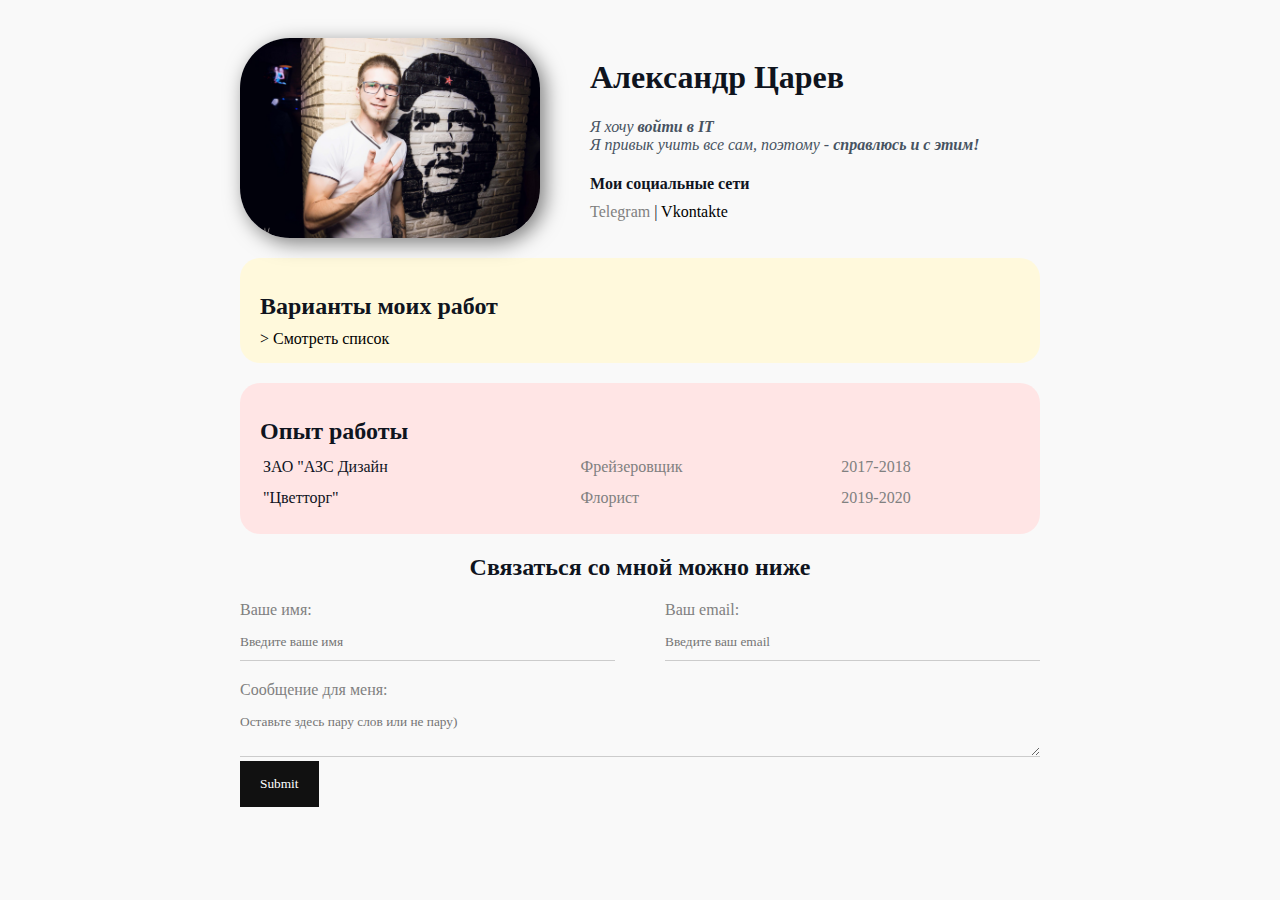
<file: index.html>
<!DOCTYPE html>
<html>

<head>
    <meta charset="UTF-8">
    <title>Tsarev CV</title>
    <link href="styles.css" rel="stylesheet" />
</head>

<body>
    <div class="container">
        <div class="info">
            <img src="avatar.jpg" alt="Здесь должен быть я" class="avatar">
            <div class="info-text">
                <h1>Александр Царев</h1>
                <p>Я хочу
                    <strong>войти в IT</strong>
                </p>
                <p>Я привык учить все сам, поэтому -
                    <strong>справлюсь и с этим!</strong>
                </p>
                <h4>Мои социальные сети</h4>

                <a href="" target="_blank">Telegram</a>
                |
                <a href="https://vk.com/idballage" target="_blank">Vkontakte</a>
            </div>
        </div>
        <div class="card bg-yellow">
            <h2>Варианты моих работ</h2>
            <a href="examples.html">> Смотреть список</a>
        </div>

        <div class="card bg-red">
            <table class="table">
                <h2>Опыт работы</h2>
                <tr>
                    <td>ЗАО "АЗС Дизайн</td>
                    <td>Фрейзеровщик</td>
                    <td>2017-2018</td>
                </tr>
                <tr>
                    <td>"Цветторг"</td>
                    <td>Флорист</td>
                    <td>2019-2020</td>
                </tr>
            </table>
        </div>

        <div class="contact">
            <h2>Связаться со мной можно ниже</h2>
            <form action="/">
                <div class="row">
                    <div class="form-group">
                        <label for="name">Ваше имя:</label>
                        <input type="text" id="name" placeholder="Введите ваше имя">
                    </div>
                    <div class="form-group">
                        <label for="email">Ваш email:</label>
                        <input type="email" id="email" placeholder="Введите ваш email">
                    </div>
                </div>
                <div class="form-group">
                    <label for="message">Сообщение для меня:</label>
                    <textarea id="message" placeholder="Оставьте здесь пару слов или не пару)"></textarea>
                </div>
                <input class="btn" type="submit">
            </form>
        </div>
        <div class="position">
            <div class="box"></div>
        </div>
    </div>
</body>

</html>
</file>
<file: styles.css>
body {
    background-color: #f9f9f9;
    color: #0f141e;

    font-size: 16px;
    font-weight: normal;
    font-family:'Times New Roman', Times, serif ;
}

a {
    color: black;
    text-decoration: none;
}

a:hover {
    text-decoration: underline;
}

a:active {
    color: blue;
}

a:visited {
    color: gray;
}

.avatar {
    width: 300px;
    border-radius: 50px;
    box-shadow: 5px 5px 20px rgba(0, 0, 0, 0.5);
}

.info {
    display: flex;
    margin-bottom: 20px;
}

@media (max-width: 700px) {
    .info {
        display: block;
        text-align: center;
    }
}

.info-text {
    margin-left: 50px;
}

.info-text h4 {
    margin-bottom: 10px;
}

.info p {
    color:rgb(71, 83, 97);
    margin: 0;
    font-style: italic;
}

/* Box Model */
.container {
    padding-top: 30px;
    max-width: 800px;
    margin: auto;
}

/* .social {
    background: red;
    padding: 10px;

} */

.card {
    background: red;
    padding: 15px 20px;
    margin-bottom: 20px;
    border-radius: 20px;
}

.card h2 {
    margin-bottom: 10px;
}

.bg-yellow {
    background: #fff9dc;
}

.bg-red {
    background: #ffe5e5;
}

.table {
    width: 100%;
}

.table td {
    padding-bottom: 10px;
}

.table td:nth-child(2),
.table td:nth-child(3) {
    color: gray;
}

.contact h2 {
    text-align: center;
}

.form-group label {
    display: block;
    font-size: 16px;
    color: gray;
}

.form-group input,
.form-group textarea {
    width: 100%;
    box-sizing: border-box;
    border: none;
    background: transparent;
    border-bottom: 1px solid #ccc;
    color: #000;
    padding: 15px 0 10px;
    outline: none;
    font-family: inherit;
}

.row {
    display: flex;
    margin-bottom: 20px;
}

.row > .form-group {
    width: 50%;
}

.row > .form-group:first-child {
    margin-right: 50px;
}

.btn {
    background: #111;
    padding: 15px 20px;
    color: #fff;
    border: none;
    font-family: inherit;
    cursor: pointer;
}

.btn:hover {
    opacity: 0.9;
}

/* Position */
/* .position {
    position: relative;
    height: 300px;
    border: 4px solid black;
    margin-top: 50px;
    padding: 20px;
}

.box {
    position: fixed;
    width: 100%;
    left: 0px;
    top: 0px;
    height: 50px;
    background:darkblue;
} */
</file>
